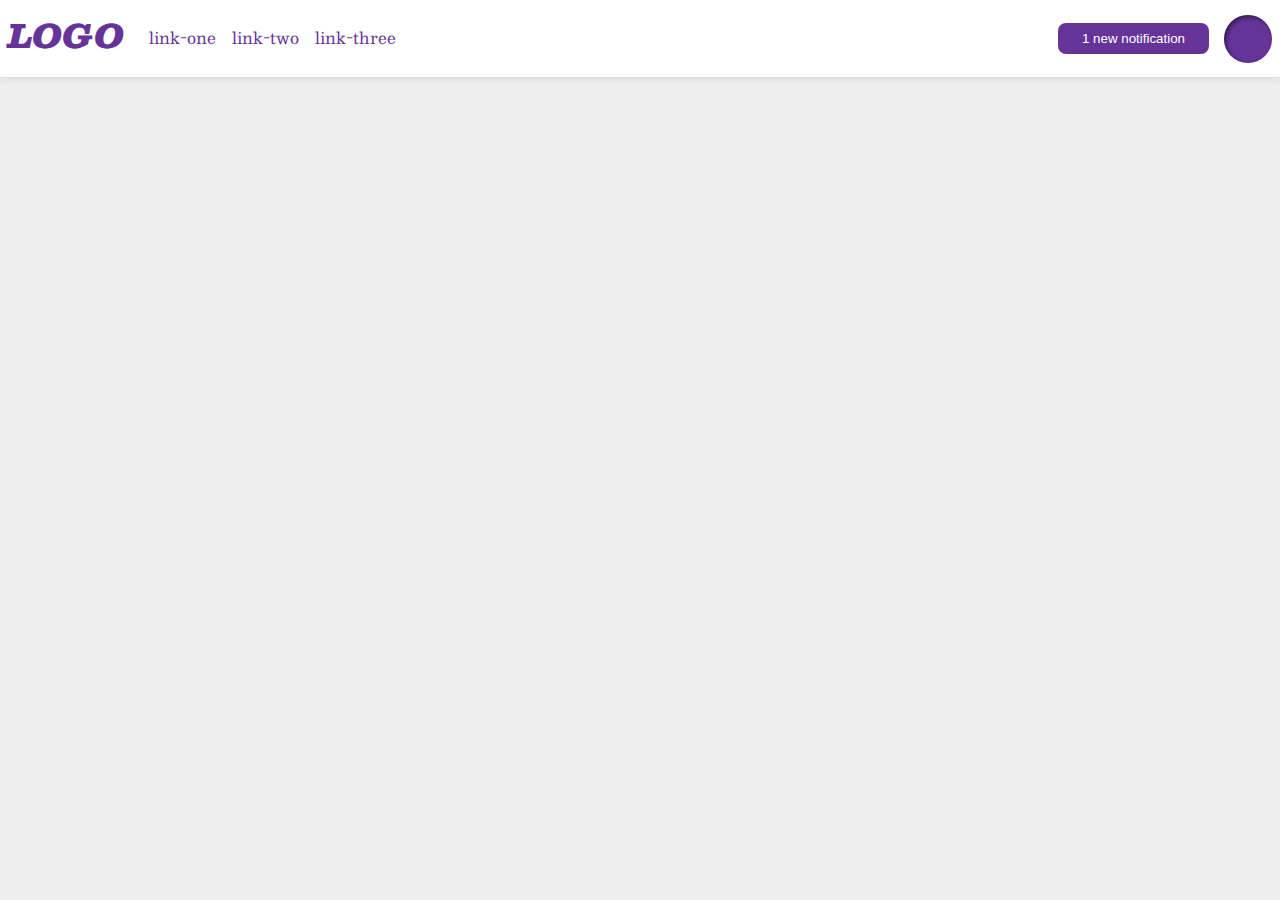
<file: flex/03-flex-header-2/index.html>
<!DOCTYPE html>
<html lang="en">
  <head>
    <meta charset="UTF-8">
    <meta http-equiv="X-UA-Compatible" content="IE=edge">
    <meta name="viewport" content="width=device-width, initial-scale=1.0">
    <title>Flex Header 2</title>
    <link rel="stylesheet" href="style.css">
  </head>
  <body>
    <div class="header">
      <div class="logo">
        LOGO
      </div>
      <ul class="links">
        <li><a href="google.com">link-one</a></li>
        <li><a href="google.com">link-two</a></li>
        <li><a href="google.com">link-three</a></li>
      </ul>
      <div class="right">
      <button class="notifications">
        1 new notification
      </button>
      <div class="profile-image"></div>
    </div>
    </div>
  </body>
</html>
</file>
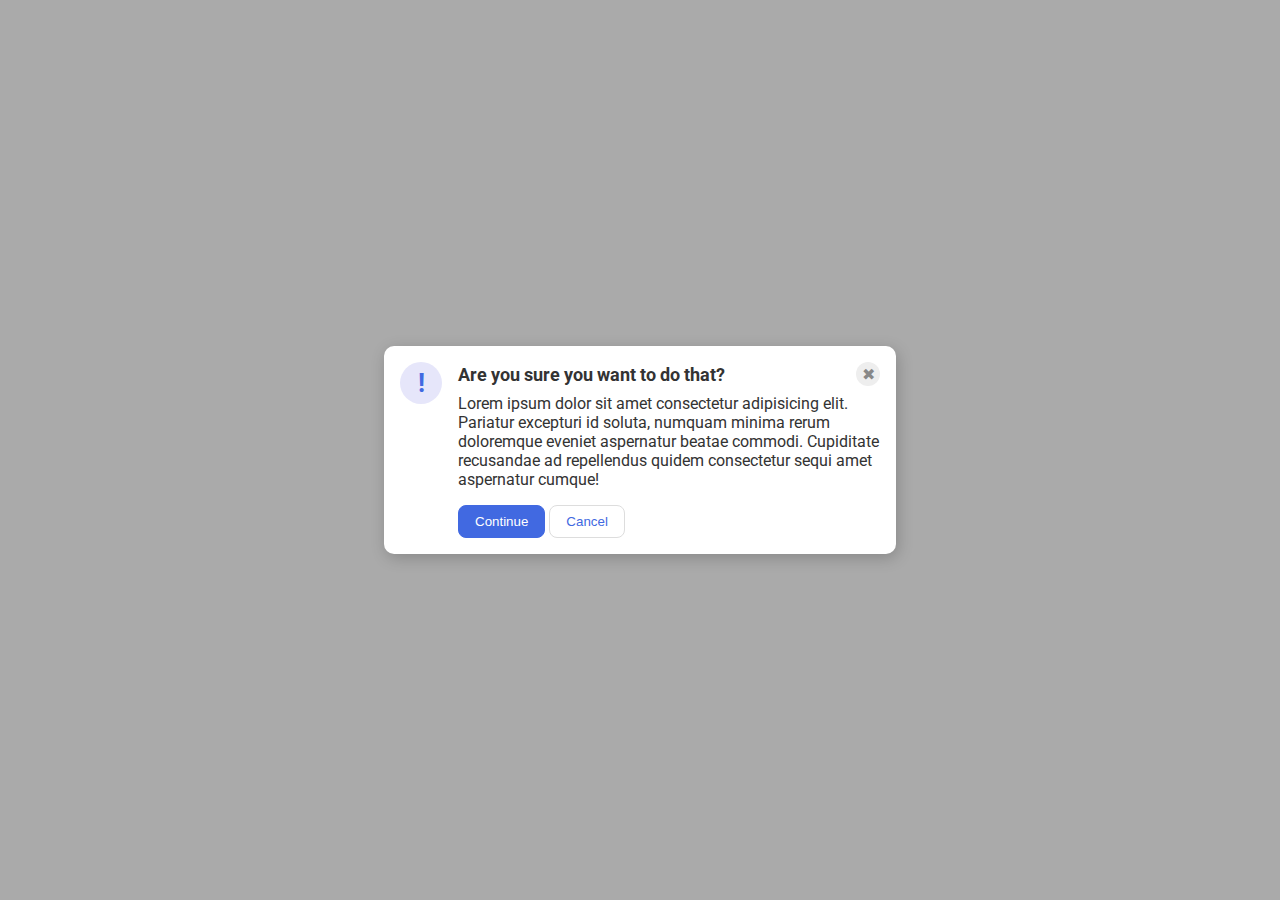
<file: flex/05-flex-modal/index.html>
<!DOCTYPE html>
<html lang="en">
  <head>
    <meta charset="UTF-8">
    <meta http-equiv="X-UA-Compatible" content="IE=edge">
    <meta name="viewport" content="width=device-width, initial-scale=1.0">
    <link rel="stylesheet" href="style.css">
    <title>Modal</title>
  </head>
  <body>
    <div class="modal">
      <div class="icon">!</div>
      <div class="container">
      <div class="header">Are you sure you want to do that?
      <div class="close-button">✖</div>
      </div>
      <div class="text">Lorem ipsum dolor sit amet consectetur adipisicing elit. Pariatur excepturi id soluta, numquam minima rerum doloremque eveniet aspernatur beatae commodi. Cupiditate recusandae ad repellendus quidem consectetur sequi amet aspernatur cumque!</div>
      <button class="continue">Continue</button>
      <button class="cancel">Cancel</button>
      </div>
    </div>
  </body>
</html>
</file>
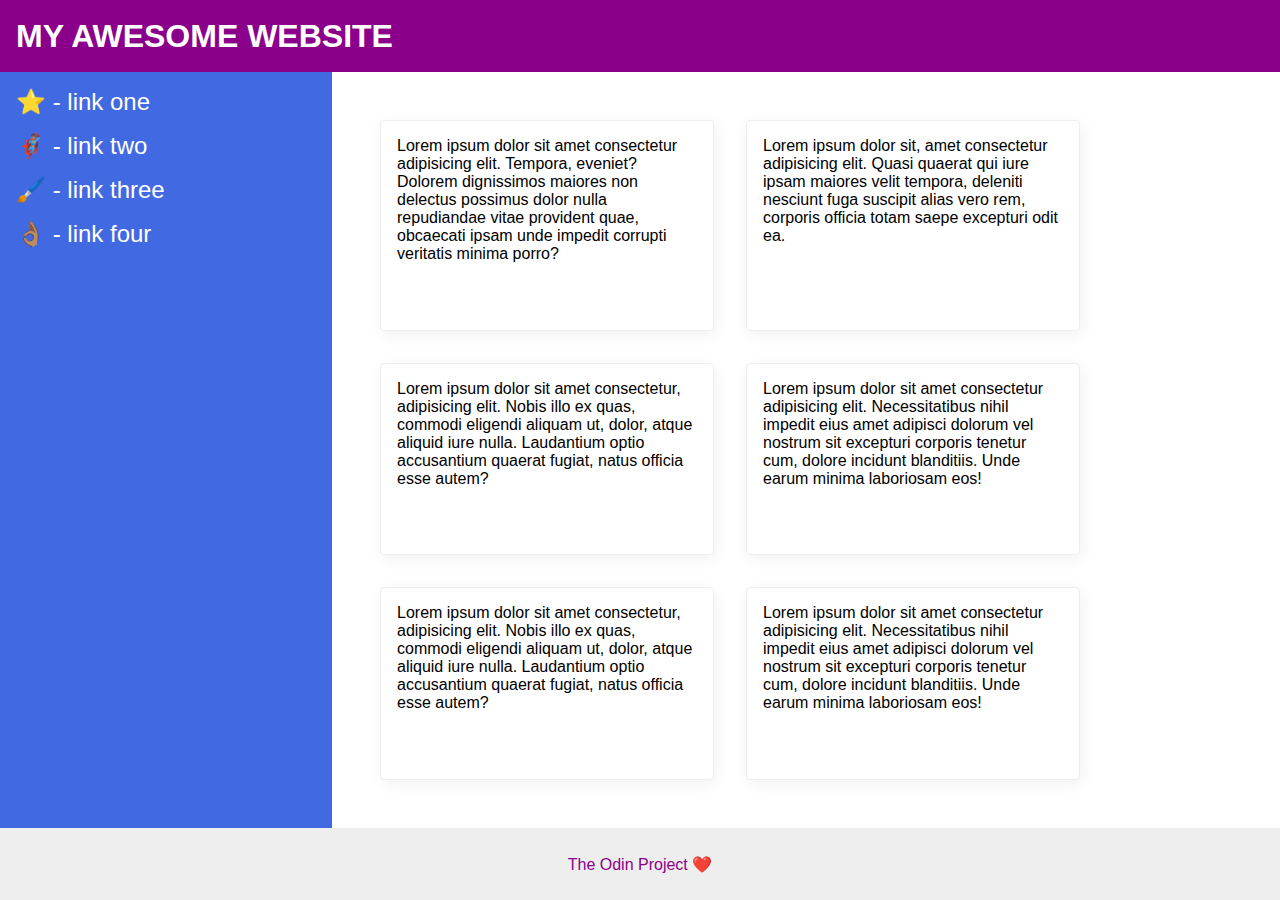
<file: flex/07-flex-layout-2/index.html>
<!DOCTYPE html>
<html lang="en">
  <head>
    <meta charset="UTF-8">
    <meta http-equiv="X-UA-Compatible" content="IE=edge">
    <meta name="viewport" content="width=device-width, initial-scale=1.0">
    <title>The Holy Grail</title>
    <link rel="stylesheet" href="style.css">
  </head>
  <body>
    <div class="header">
      MY AWESOME WEBSITE
    </div>
  <div class="body">
    <div class="sidebar">
      <ul>
        <li><a href="#">⭐ - link one</a></li>
        <li><a href="#">🦸🏽‍♂️ - link two</a></li>
        <li><a href="#">🖌️ - link three</a></li>
        <li><a href="#">👌🏽 - link four</a></li>
      </ul>
    </div>
  <div class="container">
    <div class="card">Lorem ipsum dolor sit amet consectetur adipisicing elit. Tempora, eveniet? Dolorem dignissimos maiores non delectus possimus dolor nulla repudiandae vitae provident quae, obcaecati ipsam unde impedit corrupti veritatis minima porro?</div>
    <div class="card">Lorem ipsum dolor sit, amet consectetur adipisicing elit. Quasi quaerat qui iure ipsam maiores velit tempora, deleniti nesciunt fuga suscipit alias vero rem, corporis officia totam saepe excepturi odit ea.</div>
    <div class="card">Lorem ipsum dolor sit amet consectetur, adipisicing elit. Nobis illo ex quas, commodi eligendi aliquam ut, dolor, atque aliquid iure nulla. Laudantium optio accusantium quaerat fugiat, natus officia esse autem?</div>
    <div class="card">Lorem ipsum dolor sit amet consectetur adipisicing elit. Necessitatibus nihil impedit eius amet adipisci dolorum vel nostrum sit excepturi corporis tenetur cum, dolore incidunt blanditiis. Unde earum minima laboriosam eos!</div>
    <div class="card">Lorem ipsum dolor sit amet consectetur, adipisicing elit. Nobis illo ex quas, commodi eligendi aliquam ut, dolor, atque aliquid iure nulla. Laudantium optio accusantium quaerat fugiat, natus officia esse autem?</div>
    <div class="card">Lorem ipsum dolor sit amet consectetur adipisicing elit. Necessitatibus nihil impedit eius amet adipisci dolorum vel nostrum sit excepturi corporis tenetur cum, dolore incidunt blanditiis. Unde earum minima laboriosam eos!</div>
  </div>
</div>
    <div class="footer">
      The Odin Project ❤️
    </div>
  </body>
</html>
</file>
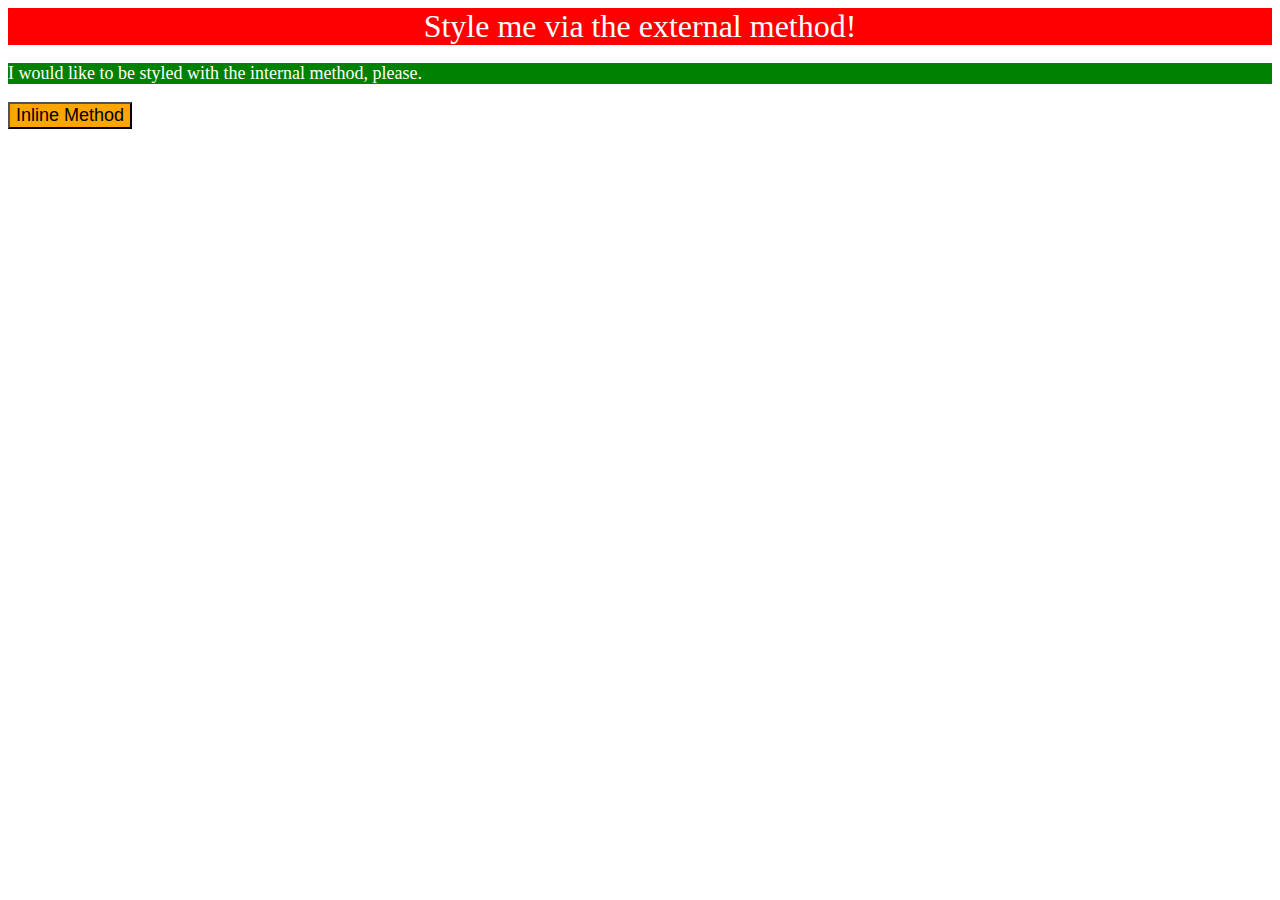
<file: foundations/01-css-methods/index.html>
<!DOCTYPE html>
<html lang="en">
  <head>
    <meta charset="UTF-8">
    <meta http-equiv="X-UA-Compatible" content="IE=edge">
    <meta name="viewport" content="width=device-width, initial-scale=1.0">
    <link rel="stylesheet" href="style.css">
    <title>Methods for Adding CSS</title>
  </head>
  <body>
    <div>Style me via the external method!</div>
    <p>I would like to be styled with the internal method, please.</p>
    <button>Inline Method</button>
  </body>
</html>
</file>
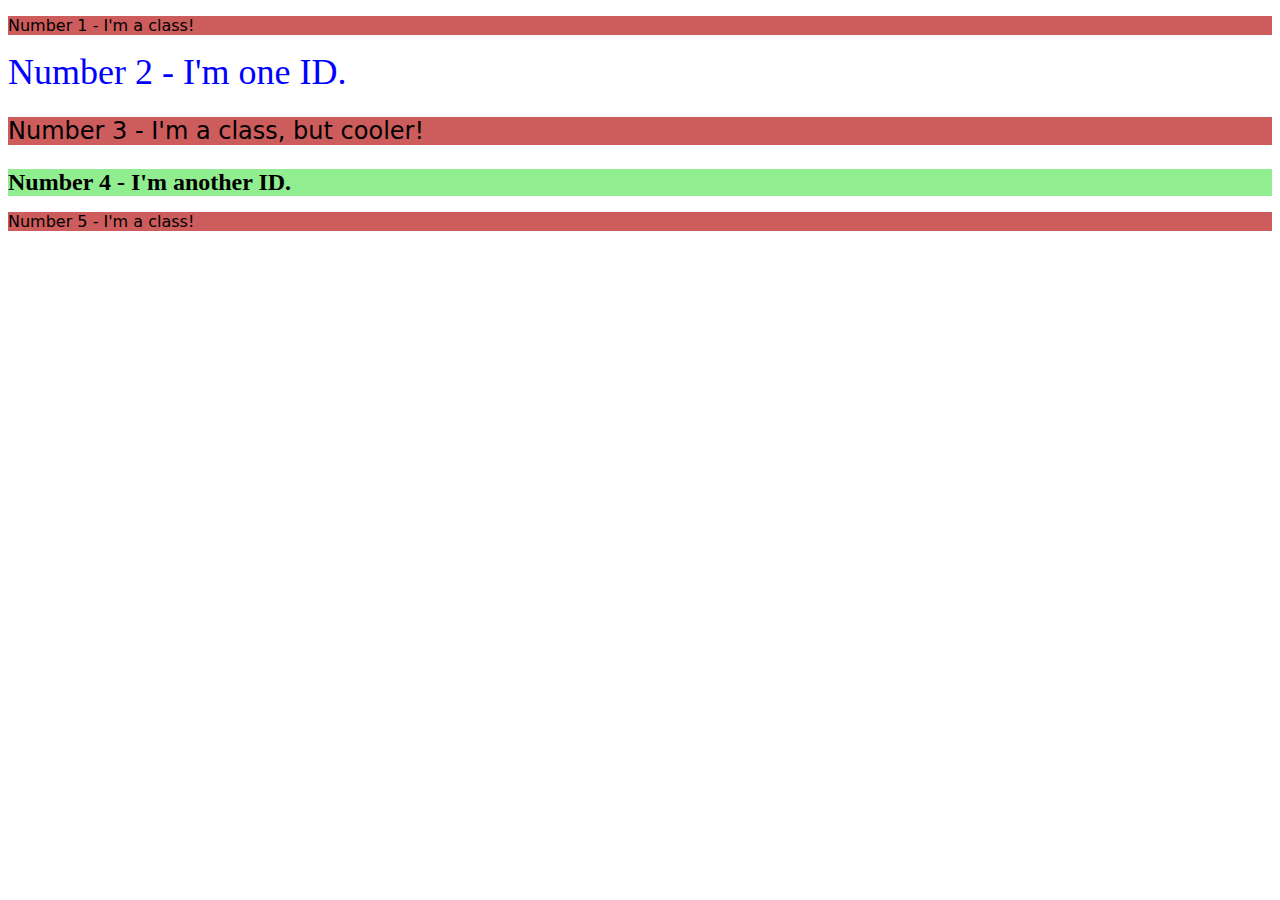
<file: foundations/02-class-id-selectors/index.html>
<!DOCTYPE html>
<html lang="en">
  <head>
    <meta charset="UTF-8">
    <meta http-equiv="X-UA-Compatible" content="IE=edge">
    <meta name="viewport" content="width=device-width, initial-scale=1.0">
    <title>Class and ID Selectors</title>
    <link rel="stylesheet" href="style.css">
  </head>
  <body>
    <p>Number 1 - I'm a class!</p>
    <div id="two">Number 2 - I'm one ID.</div>
    <p class="three">Number 3 - I'm a class, but cooler!</p>
    <div id="four">Number 4 - I'm another ID.</div>
    <p>Number 5 - I'm a class!</p>
  </body>
</html>
</file>
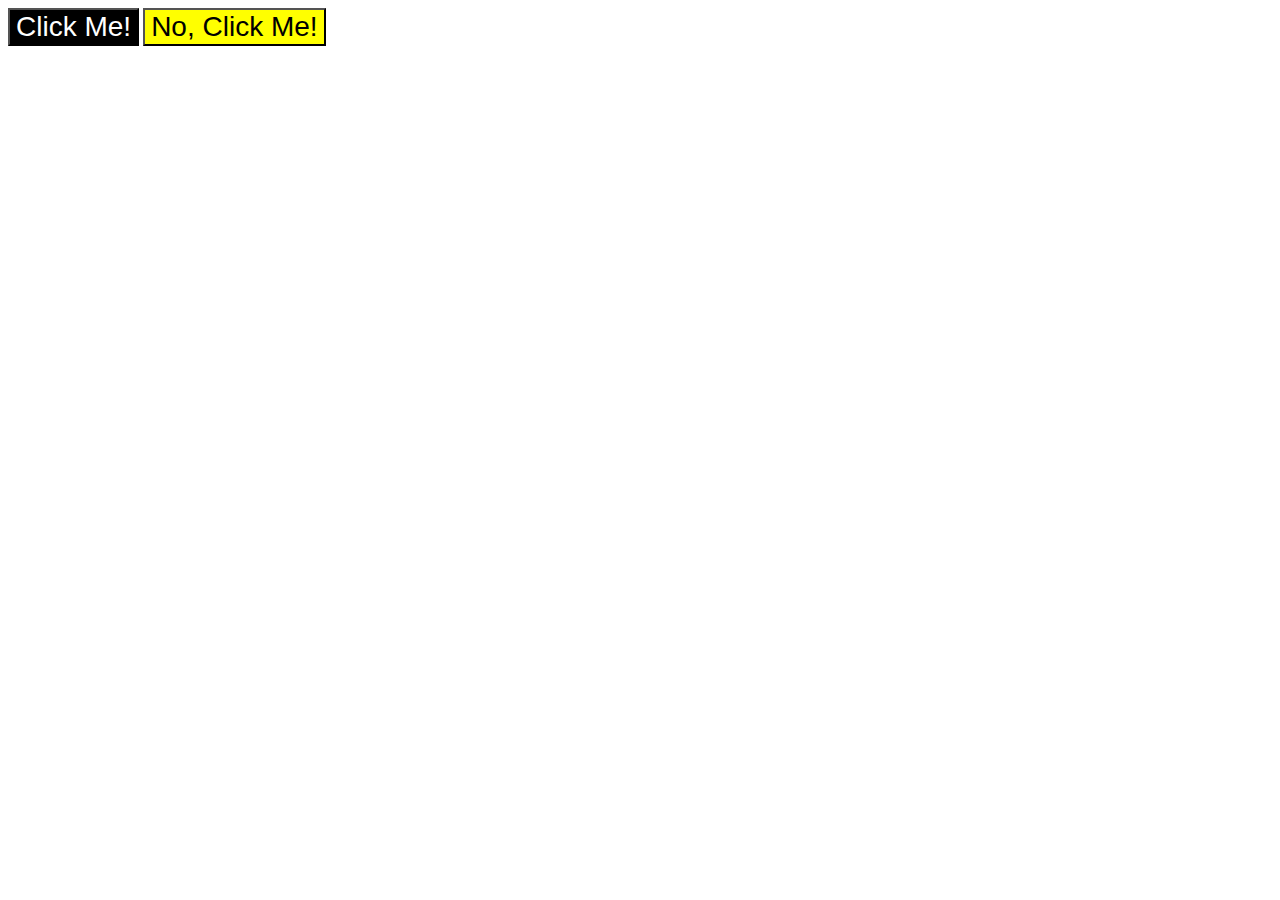
<file: foundations/03-grouping-selectors/index.html>
<!DOCTYPE html>
<html lang="en">
  <head>
    <meta charset="UTF-8">
    <meta http-equiv="X-UA-Compatible" content="IE=edge">
    <meta name="viewport" content="width=device-width, initial-scale=1.0">
    <title>Grouping Selectors</title>
    <link rel="stylesheet" href="style.css">
  </head>
  <body>
    <button class="first">Click Me!</button>
    <button class="second">No, Click Me!</button>
  </body>
</html>
</file>
<file: flex/03-flex-header-2/style.css>
/* this is some magical font-importing.  
you'll learn about it later. */
@import url('https://fonts.googleapis.com/css2?family=Besley:ital,wght@0,400;1,900&display=swap');

body {
  margin: 0;
  background: #eee;
  font-family: Besley, serif;
}

.header {
  background: white;
  border-bottom: 1px solid #ddd;
  box-shadow: 0 0 8px rgba(0,0,0,.1);
  display: flex;
  padding: 8px;
  justify-content: space-between;
}

.profile-image {
  background: rebeccapurple;
  box-shadow: inset 2px 2px 4px rgba(0,0,0,.5);
  border-radius: 50%;
  width: 48px;
  height: 48px;
}

.logo {
  color: rebeccapurple;
  font-size: 32px;
  font-weight: 900;
  font-style: italic;
  margin-right: -15px
}

button {
  border: none;
  border-radius: 8px;
  background: rebeccapurple;
  color: white;
  padding: 8px 24px;

}

.notifications {
  margin: 15px;
}

.right {
  display: flex;
  align-items: center;
  margin-left: auto;
}

a {
  /* this removes the line under our links */
  text-decoration: none;
  color: rebeccapurple;
}

ul {
  list-style-type: none;
  display: flex;
  gap: 16px;
}
</file>
<file: flex/05-flex-modal/style.css>
@import url('https://fonts.googleapis.com/css2?family=Roboto:wght@400;700&display=swap');

html, body {
  height: 100%;
}

body {
  font-family: Roboto, sans-serif;
  margin: 0;
  background: #aaa;
  color: #333;
  /* I'll give you this one for free lol */
  display: flex;
  align-items: center;
  justify-content: center;
}

.modal {
  background: white;
  width: 480px;
  border-radius: 10px;
  box-shadow: 2px 4px 16px rgba(0,0,0,.2);
  display: flex;
  gap: 16px;
  padding: 16px;
}

.header {
  display: flex;
  align-items: center;
  justify-content: space-between;
  font-size: 18px;
  font-weight: 700;
  margin-bottom: 8px;
}

.text {
  margin-bottom: 16px;
}

.icon {
  color: royalblue;
  font-size: 26px;
  font-weight: 700;
  background: lavender;
  width: 42px;
  height: 42px;
  border-radius: 50%;
  display: flex;
  align-items: center;
  justify-content: center;
  flex-shrink: 0;
}

.close-button {
  background: #eee;
  border-radius: 50%;
  color: #888;
  font-weight: 400;
  font-size: 16px;
  height: 24px;
  width: 24px;
  display: flex;
  align-items: center;
  justify-content: center;
}

button {
  padding: 8px 16px;
  border-radius: 8px;
}

button.continue {
  background: royalblue;
  border: 1px solid royalblue;
  color: white;
}

button.cancel {
  background: white;
  border: 1px solid #ddd;
  color: royalblue;
}
</file>
<file: flex/07-flex-layout-2/style.css>
body {
  font-family: -apple-system, BlinkMacSystemFont, 'Segoe UI', Roboto, Oxygen, Ubuntu, Cantarell, 'Open Sans', 'Helvetica Neue', sans-serif;
  margin: 0;
  min-height: 100vh;
  display: flex;
  flex-direction: column;
}

.header {
  height: 72px;
  background: darkmagenta;
  color: white;
  display: flex;
  align-items: center;
  padding: 0 16px;
  font-size: 32px;
  font-weight: 900;
}

.body {
  flex: 1;
  display: flex;
}

.footer {
  height: 72px;
  background: #eee;
  color: darkmagenta;
  display: flex;
  align-items: center;
  justify-content: center;
}

.sidebar {
  width: 300px;
  background: royalblue;
  flex-shrink: 0;
  padding: 16px;
}

ul {
  list-style-type: none;
  margin: 0;
  padding: 0;
}

li {
  margin-bottom: 16px;
}

a {
  color: white;
  text-decoration: none;
  font-size: 24px;
}

.container {
  padding: 32px;
  display: flex;
  flex-wrap: wrap;
}

.card {
  border: 1px solid #eee;
  box-shadow: 2px 4px 16px rgba(0,0,0,.06);
  border-radius: 4px;
  padding: 16px;
  margin: 16px;
  width: 300px;
}
</file>
<file: foundations/01-css-methods/style.css>
div {
    background-color: red;
    color: white;
    font-size: 32px;
    font-family: bold;
    text-align: center;
}

p {
    background-color: green;
    color: white;
    font-size: 18px;
}

button {
    background-color: orange;
    font-size: 18px;
}
</file>
<file: foundations/02-class-id-selectors/style.css>
p {
    background-color: indianred;
    font-family: "Verdana", "DejaVu Sans", sans-serif;
}

#two {
    color: blue;
    font-size: 36px;
}

.three {
    font-size: 24px
}

#four {
    background-color: lightgreen;
    font-size: 24px;
    font-weight: bold;
}
</file>
<file: foundations/03-grouping-selectors/style.css>
.first {
    background-color: black;
    color: white;
}

.second {
    background-color: yellow;
}

.first, 
.second {
    font-size: 28px;
    font-family: Helvetica, "Times New Roman", sans-serif;
}
</file>
